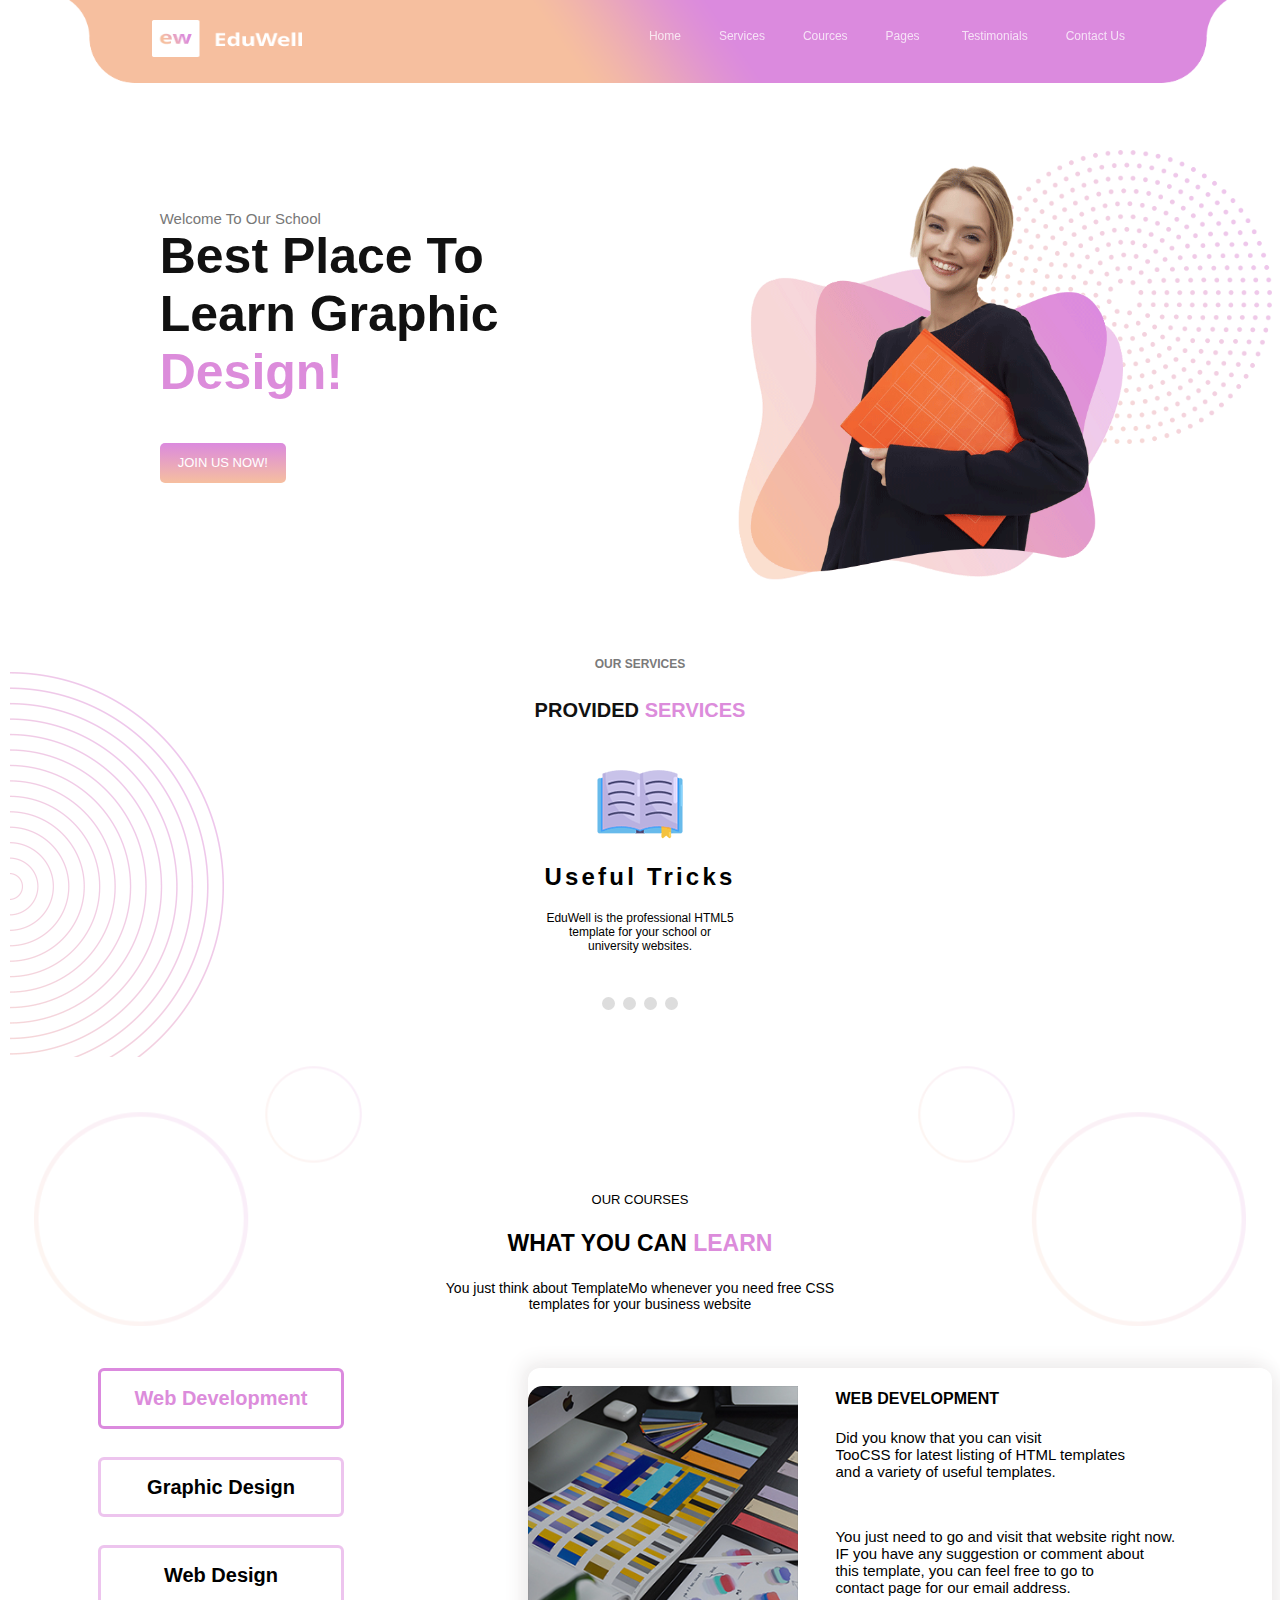
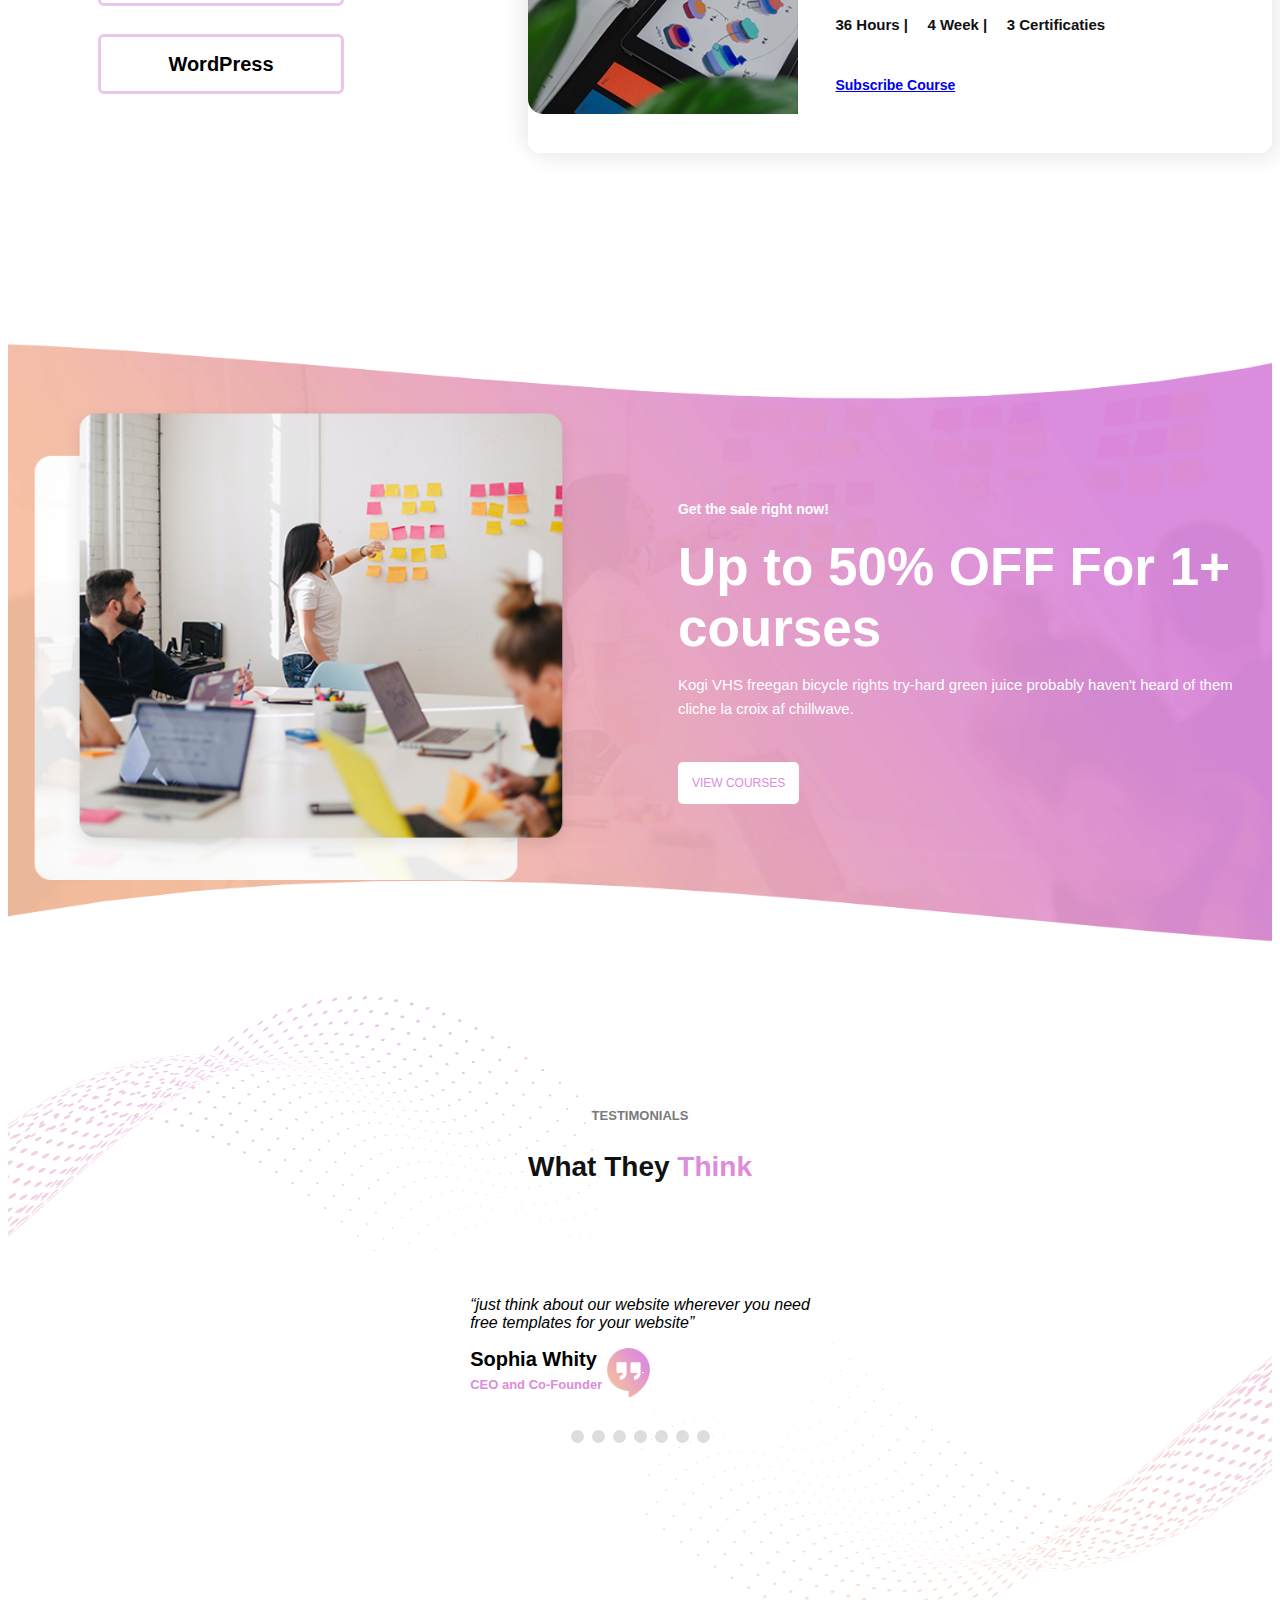
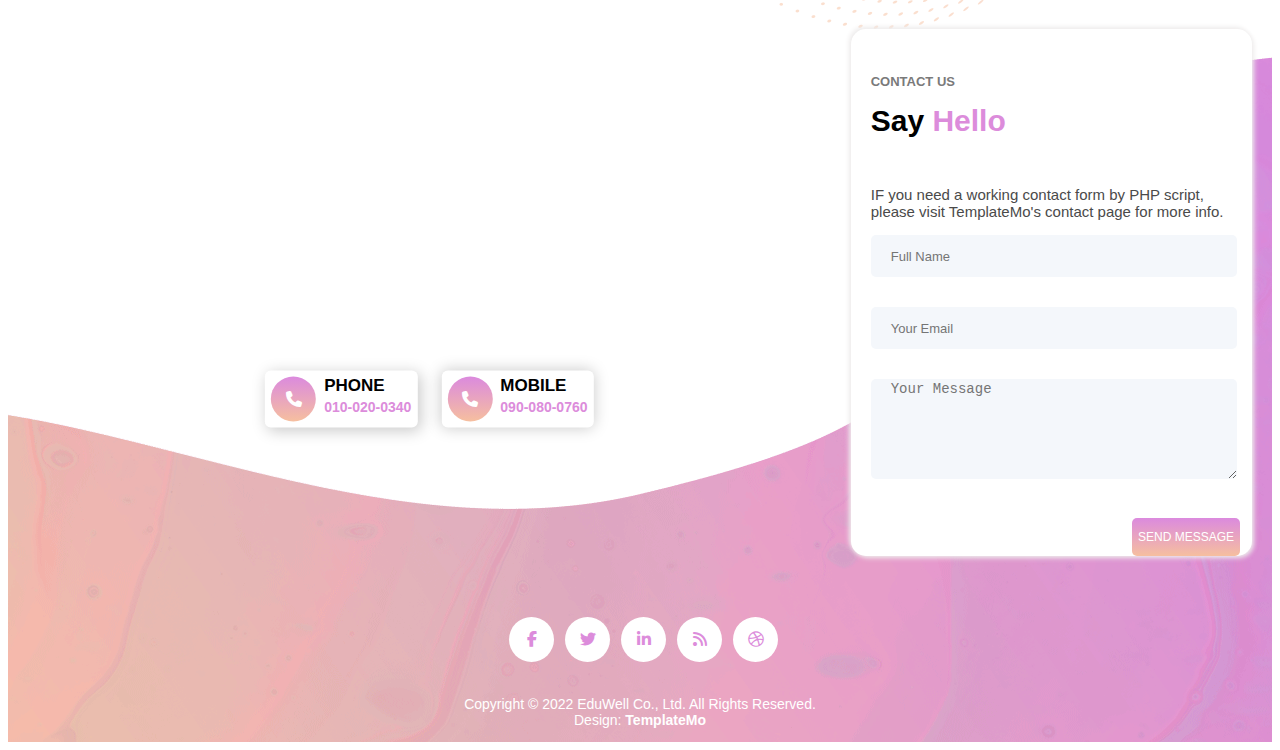
<file: index.html>
<!DOCTYPE html>
<html lang="en">
<head>
    <meta charset="UTF-8">
    <meta http-equiv="X-UA-Compatible" content="IE=edge">
    <meta name="viewport" content="width=device-width, initial-scale=1.0">
    <link rel="stylesheet" href="https://cdnjs.cloudflare.com/ajax/libs/font-awesome/6.1.1/css/all.min.css">
    <link rel="stylesheet" href="style.css">
    <title>web page</title>
</head>
<body>

    <header>
        <div class="container">
            <div class="headLine">

                <a href="index.html" class="logo">
                    <img src="templatemo-eduwell.png" alt="">
                </a>


                <div class="icon-menu"><img src="icon-menu.svg" alt=""></div>
                <nav class="menu hidden">
                    <div class="side-menu">
                        <img class="icon-close" src="icon-close.svg" alt="">
                        <ul>
                            <li>
                                <a href="#Home">Home</a>
                            </li>
                            <li>
                                <a href="#Services">Services</a>
                            </li>
                            <li>
                                <a href="#Cources">Cources</a>
                            </li>
                            <li>
                                <a href="#Pages">Pages</a>
                            </li>
                            <li>
                                <a href="#Testimonials">Testimonials</a>
                            </li>
                            <li>
                                <a href="#contactus">Contact Us</a>
                            </li>
                        </ul>
                    </div>
                </nav>




                <ul>
                    <li>
                        <a href="#Home">Home</a>
                    </li>
                    <li>
                        <a href="#Services">Services</a>
                    </li>
                    <li>
                        <a href="#Cources">Cources</a>
                    </li>
                    <li class="pages">
                        <a href="#Pages">Pages</a>
                        <div class="dropdown">
                            <ul class="dropdown-content">
                                <li>About Us</li>
                                <li>Our Services</li>
                                <li>Contact Us</li>
                            </ul>
                        </div>
                    </li>
                    <li>
                        <a href="#Testimonials">Testimonials</a>
                    </li>
                    <li>
                        <a href="#contactus">Contact Us</a>
                    </li>
                </ul>

            </div>
        </div>
    </header>
    

    <section class="main-banner" id="Home">
        <div class="main-flex">
            <div class="main-flex-left">
                <h6>Welcome To Our School</h6>
                <h2>Best Place To <br/> Learn Graphic <br/> <span>Design!</span></h2>
                <button type="submit">
                    <a href="#contact-us-flex">join us now!</a>
                </button>
            </div>

            <div class="main-flex-right">
                <img src="banner-right-image.png" alt="">
            </div>
        </div>
    </section>



    <section class="services" id="Services">
        <div class="grid-services">

            <div class="grid-item item-1">
                <h6>our services</h6>
                <p>Provided <span>Services</span></p>
            </div>

            <div class="grid-item item-2">
                <div class="slideshow-container">

                    <div class="mySlides fade">
                        <div> 
                            <img src="service-icon-01.png" alt="">
                            <h2 class="card-title">
                                Useful Tricks
                            </h2>
                            <p>
                                EduWell is the professional HTML5 <br/> template for your school or <br/> university websites.
                            </p>
                        </div>
                    </div>

                    <div class="mySlides fade">
                        <div > 
                            <img src="service-icon-02.png" alt="">
                            <h2 class="card-title">
                                Creative Ideas
                            </h2>
                            <p>
                                In non nisi eget <br/> magna efficitur  ultricies <br/> non quis sapien. 
                                Pellentesque tellus.
                            </p>
                        </div>
                    </div>
                  
                    <div class="mySlides fade">
                      <div>
                        <img src="service-icon-03.png" alt="">
                        <h2 class="card-title">
                            Ready Target
                        </h2>
                        <p>
                            In non nisi eget magna  <br/> efficitur ultricies non quis <br/> sapien. 
                            Pellentesque tellus.
                        </p>
                      </div>
                    </div>
                  
                    <div class="mySlides fade">
                        <div>
                            <img src="service-icon-04.png" alt="">
                            <h2 class="card-title">
                                Technology
                            </h2>
                            <p>
                                Praesent accumsan condimentum <br/> arcu, id porttitor est <br/> semper nec.
                                Nunc diam lorem.
                            </p>
                        </div>
                    </div>
                  
                  </div>
                  
                  <br>
                  
                  <div class="AllDots" id="dots">
                    <span class="dot" onclick="currentSlide(1)"></span>
                    <span class="dot" onclick="currentSlide(2)"></span>
                    <span class="dot" onclick="currentSlide(3)"></span>
                    <span class="dot" onclick="currentSlide(4)"></span>
                  </div>
            </div>
        </div>
    </section>


    <section class="ourCourses1" id="Cources">
        <div class="aboutCourse"> 
            <div class="course-paragraph">
                <p> OUR COURSES</p>
                <p>WHAT YOU CAN <span>LEARN</span> </p>
                <p> You just think about TemplateMo whenever you need free CSS <br/> templates for your business website </p>
            </div> 
        </div>
    </section>



    <section class="ourCourses2">
        <div class="courses-flex">
            
            <div class="course-left" >
                <ul>
                    <li>Web Development</li>
                    <li>Graphic Design</li>
                    <li>Web Design</li>
                    <li>WordPress</li>
                </ul>
            </div>


            <div class="course-right shown-1">

                <div class="course-picture ">
                    <img src="courses-01.jpg" alt="">
                </div>

                <div class="course-content">
                    <h4>WEB DEVELOPMENT</h4>
                    <p>Did you know that you can visit<br/> TooCSS  for  latest   listing of   HTML templates<br/>
                        and a variety of useful templates. 
                    </p>
                    <br/>
                    <p>
                        You just need to go and visit that website right now. <br/>
                        IF you have any suggestion or comment about <br/> this template,
                        you can feel free to go to <br/>contact page for our email address.
                    </p>
                    <span>36 Hours |</span>
                    <span>4 Week |</span>
                    <span>3 Certificaties</span>

                    <div class="btn-subscribe">
                        <a href="index-cta.html">Subscribe Course</a>
                    </div>
                </div>

            </div>
            <!-- content 2 starts -->
            <div class="course-right shown-2">

                <div class="course-picture shown-1">
                    <img src="courses-02.jpg" alt="">
                </div>

                <div class="course-content">
                    <h4>Creative Graphic Design</h4>
                    <p>You are not allowed to redistribute this <br/> template 
                        ZIP file on any other website without a permission from us. 
                    </p>
                    <br/>
                    <p>
                        There are some unethical people on this world copied <br/>and reposted 
                        our templates without<br/>  any permission from us. Their Karma will  hit them
                        really hard. Yeah!
                    </p>
                    <span>48 Hours |</span>
                    <span>6 Week |</span>
                    <span>1 Certificaties</span>

                    <div class="btn-subscribe">
                        <a href="index-cta.html">Subscribe Course</a>
                    </div>
                </div>

            </div>
            <!-- content 2 ends -->

            <!-- content 3 starts -->
            <div class="course-right shown-3">

                <div class="course-picture shown-1">
                    <img src="courses-03.jpg" alt="">
                </div>

                <div class="course-content">
                    <h4>Web Design</h4>
                    <p> Kogi VHS freegan bicycle rights try-hard green juice probably haven't heard<br/> of them 
                        cliche la croix af chillwave.
                    </p>
                    <br/>
                    <p>
                        Quinoa roof party squid prism sustainable <br/> letterpress cray hammock
                        tumeric man <br/> bun mixtape tofu subway tile cronut. Deep v ennui subway tile organic seitan.
                    </p>
                    <span>28 Hours |</span>
                    <span>4 Week |</span>
                    <span>1 Certificaties</span>

                    <div class="btn-subscribe">
                        <a href="index-cta.html">Subscribe Course</a>
                    </div>
                </div>

            </div>
            <!-- content 3 ends -->

            <!-- content 4 starts -->
            <div class="course-right shown-4">

                <div class="course-picture shown-1">
                    <img src="courses-04.jpg" alt="">
                </div>

                <div class="course-content">
                    <h4>WEB DEVELOPMENT</h4>
                    <p> Quinoa roof party squid prism sustainable letterpress<br/> cray hammock  tumeric 
                        man bun mixtape tofu subway tile <br/>cronut. Deep v ennui subway tile organic seitan.
                    </p>
                    <br/>
                    <p>
                        Kogi VHS freegan bicycle rights try-hard green <br/> juice
                        probably haven't heard of them  cliche<br/> la croix af chillwave.
                    </p>
                    <span>48 Hours |</span>
                    <span>4 Week |</span>
                    <span>2 Certificaties</span>

                    <div class="btn-subscribe">
                        <a href="index-cta.html">Subscribe Course</a>
                    </div>
                </div>

            </div>
            <!-- content 4 ends -->
        </div>
    </section>


    <section class="cta" id="Pages">
        <div class="cta-flex">
            <div class="cta-item-1">
                <img src="cta-left-image.png" alt="" >
            </div>

            <div class="cta-item-2">

                <h4>Get the sale right now!</h4>
                <h1>Up to 50% OFF For 1+ courses</h1>
                <p> Kogi VHS freegan bicycle rights try-hard green juice probably haven't heard
                    of them cliche la croix af chillwave. </p>
                <div class="cta-btn"> VIEW COURSES</div>

            </div>
        </div>
    </section>



    <section class="testimonials" id="Testimonials">
        <div class="grid-testimonials">

            <div class="grid-testimonial-1">
                <h5>TESTIMONIALS</h5>
                <p>What They <em>Think</em> </p>
            </div>

            <div class="grid-testimonial-2">
                <div class="slide-container">

                    <div class="mineSlides subside">
                        <div  class="slide-content"> 
                            <p>
                                “just think about our website wherever you need <br/> free templates for your website”
                            </p>
                            <div class="inside-content">
                                <h4>Sophia Whity <br/>
                                    <span>CEO and Co-Founder</span>
                                </h4> 
                                <img src="quote.png" alt="">
                            </div>
                        </div>
                    </div>

                    <div class="mineSlides subside">
                        <div class="slide-content">        
                            <p>
                                “Praesent accumsan condimentum arcu, id <br/> porttitor est semper nec. Nunc diam lorem.”
                            </p>
                            <div class="inside-content">
                                <h4>Helen Shiny <br/>
                                    <span>Tech Officer</span>
                                </h4>                          
                                <img src="quote.png" alt="">
                            </div>
                        </div>
                    </div>
                  
                    <div class="mineSlides subside">
                      <div class="slide-content">
                            <p>
                                “Praesent accumsan condimentum arcu, id <br/> porttitor est semper nec. Nunc diam lorem.”   
                            </p>
                            <div class="inside-content">
                                <h4>George Soft <br/>
                                    <span>Gadget Reviewer</span>
                                </h4>
                                <img src="quote.png" alt="">
                            </div>
                      </div>
                    </div>
                  
                    <div class="mineSlides subside">
                        <div class="slide-content"> 
                            <p>
                                “Praesent accumsan condimentum arcu, id <br/> porttitor est semper nec. Nunc diam lorem.”   
                            </p>
                            <div class="inside-content">
                                <h4>Andrew Hall <br/>
                                    <span>Marketing Manager</span>
                                </h4>
                                <img src="quote.png" alt="">
                            </div>
                        </div>
                    </div>

                    <div class="mineSlides subside">
                        <div class="slide-content">
                            <p>
                                “Praesent accumsan condimentum arcu, id<br/>  porttitor est semper nec. Nunc diam lorem.”        
                            </p>
                            <div class="inside-content">
                                <h4>Maxi Power <br/>
                                    <span>Fashion Designer</span>
                                </h4>
                                <img src="quote.png" alt="">
                            </div>
                            
                        </div>
                    </div>

                    <div class="mineSlides subside">
                        <div class="slide-content">
                            <p>
                                “Praesent accumsan condimentum arcu, id <br/> porttitor est semper nec. Nunc diam lorem.”  
                            </p>
                            <div class="inside-content">
                                <h4>Olivia Too <br/>
                                    <span>Creative Designer</span>
                                </h4>
                                <img src="quote.png" alt="">
                            </div>
                            
                        </div>
                    </div>

                    <div class="mineSlides subside">
                        <div class="slide-content">
                            <p>
                                “just think about TemplateMo if you need <br/> free CSS templates for your website”
                            </p>
                            <div class="inside-content">
                                <h4>Catherine Walk <br/>
                                    <span>CEO & Founder</span>
                                </h4>
                                <img src="quote.png" alt="">
                            </div>                           
                        </div>
                    </div>
                  
                  </div>
                  
                  <br>
                  
                  <div class="AllDots">
                    <span class="point" onclick="presentSlide(1)"></span>
                    <span class="point" onclick="presentSlide(2)"></span>
                    <span class="point" onclick="presentSlide(3)"></span>
                    <span class="point" onclick="presentSlide(4)"></span>
                    <span class="point" onclick="presentSlide(5)"></span>
                    <span class="point" onclick="presentSlide(6)"></span>
                    <span class="point" onclick="presentSlide(7)"></span>
                  </div>
            </div>

        </div>
    </section>





    <section class="contact-us-flex" id="contact-us-flex" >
        <div class="contact-grid" id="contactus">

            <div class="contact-item-1">    
                <div class="map"> 
                    <iframe src="https://www.google.com/maps/embed?pb=!1m18!1m12!1m3!1d3039.404459374973!2d49.84493851476106!3d40.377727665935744!2m3!1f0!2f0!3f0!3m2!1i1024!2i768!4f13.1!3m3!1m2!1s0x40307da62e3340e5%3A0x6191db09f52925d3!2sAz%C9%99rbaycan%20D%C3%B6vl%C9%99t%20Neft%20Akademiyas%C4%B1%20(2%20ci%20korpus)!5e0!3m2!1str!2s!4v1653909311259!5m2!1str!2s" width="100%" height="100%" style="border:0;" allowfullscreen="" loading="lazy" referrerpolicy="no-referrer-when-downgrade"></iframe> 
                </div>
                <div class="map-flex">
                    <div class="map-1">
                        <div class="circle-phone">
                            <i class="fa-solid fa-phone"></i>
                        </div>
                        <div>
                            <h3>PHONE <br/>
                                <span>010-020-0340</span>
                            </h3>
                        </div>
                    </div>
                    <div class="map-2">
                        <div class="circle-phone">
                            <i class="fa-solid fa-phone"></i>
                        </div>
                        <div>
                            <h3>MOBILE <br/>
                                <span>090-080-0760</span>
                            </h3>
                        </div>
                    </div>
                </div>
            </div>

            <div class="contact-item-2">
                <form action="">
                    <div class="contact-form">
                        <h6>CONTACT US</h6>
                        <h1>Say <em>Hello</em></h1>
                        <p> IF you need a working contact form by PHP script, 
                            please visit TemplateMo's contact page for more info. </p>
                        <div>
                            <input type="text" placeholder="Full Name">
                            <input type="email" placeholder="Your Email">
                            <textarea id="" rows="6" placeholder="Your Message"></textarea>
                        </div>
                        <div class="contact-btn">
                            <button type="submit">SEND MESSAGE</button>
                        </div>
                    </div>
                </form>
            </div>

        </div>



        <div class="footer-grid">
            <div class="footer-item-1">
                <ul>
                    <li>
                       <a href=""><i class="fa-brands fa-facebook-f"></i></a> 
                    </li>
                    <li> 
                        <a href=""><i class="fa-brands fa-twitter"></i></a>
                    </li>
                    <li> 
                        <a href=""> <i class="fa-brands fa-linkedin-in"></i> </a>
                    </li>
                    <li>
                         <a href=""><i class="fa-solid fa-rss"></i> </a>
                    </li>
                    <li>
                        <a href=""><i class="fa-brands fa-dribbble"></i></a>
                   </li>
                </ul>
            </div>

            <div class="footer-item-2">
                <p>Copyright © 2022 EduWell Co., Ltd. All Rights Reserved.<br/> Design: <span>TemplateMo</span> </p>
            </div>
        </div>

    </section>




    <script src="main.js"></script>
</body>
</html>
</file>
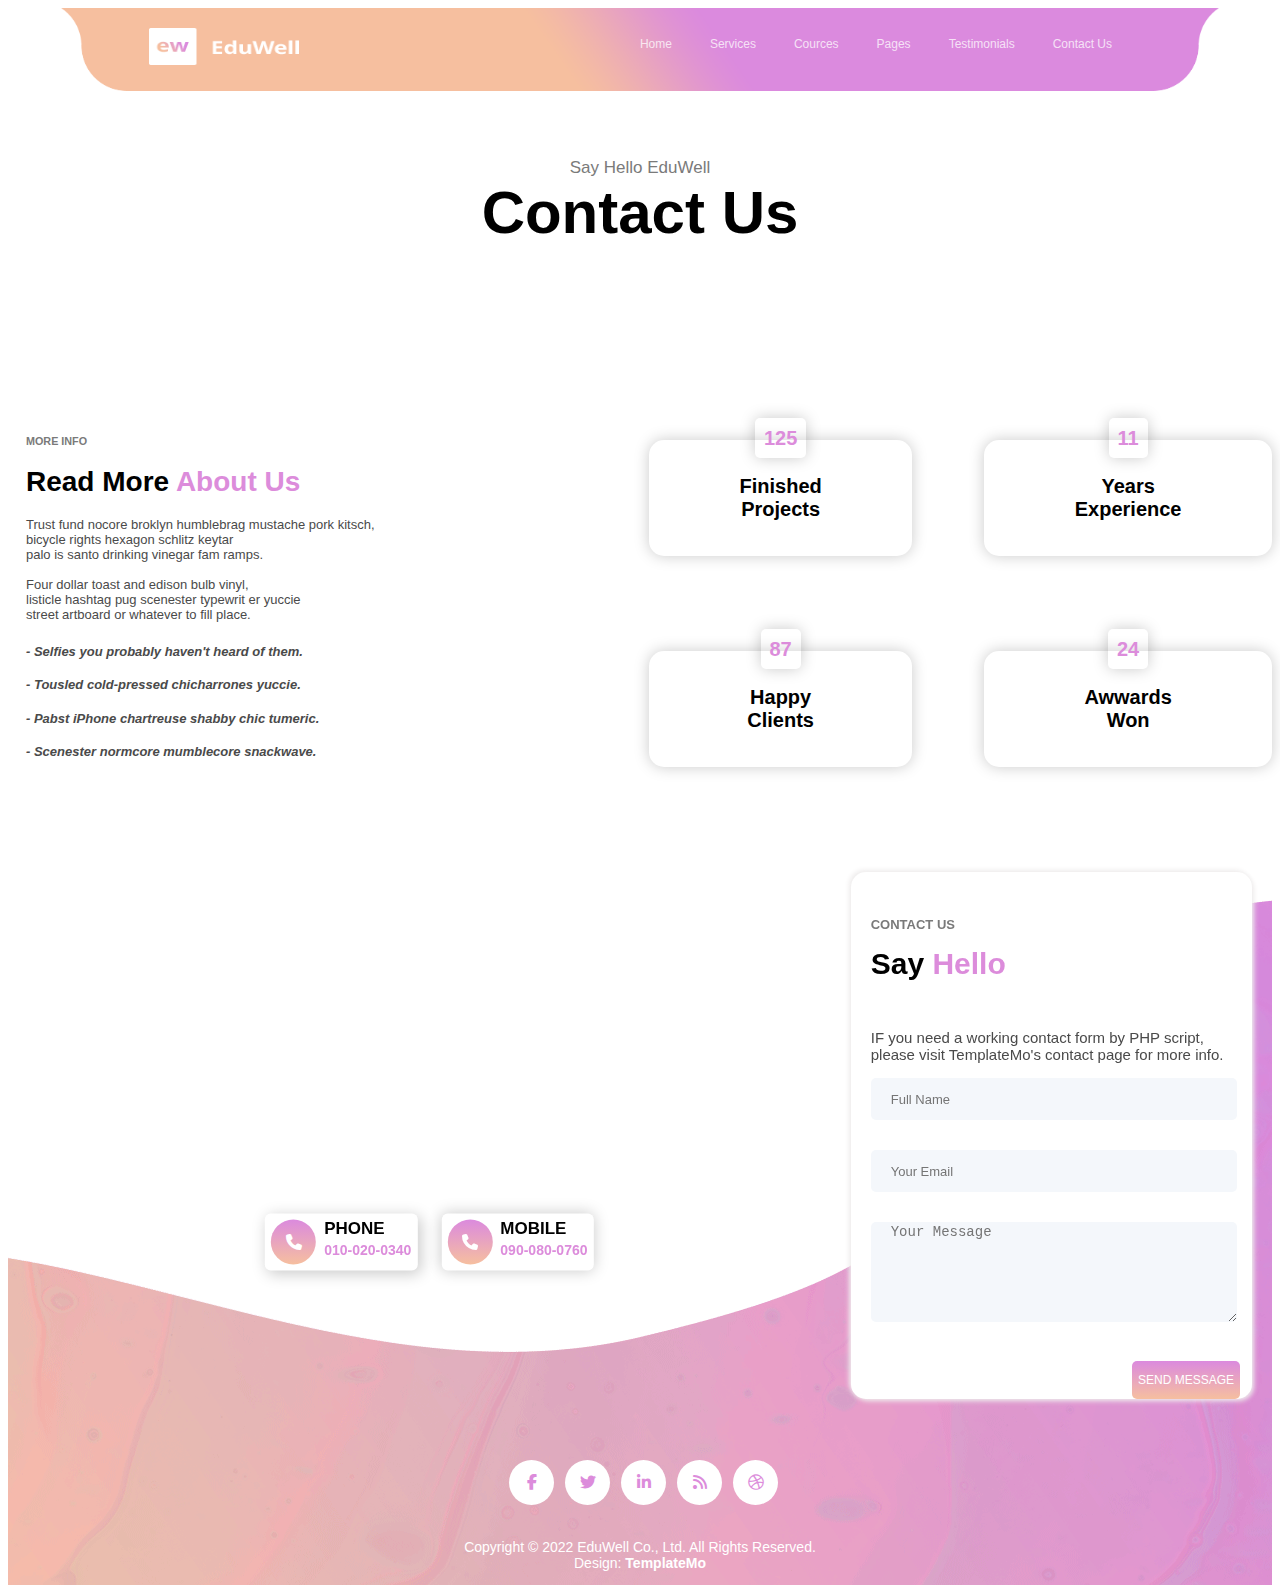
<file: index-cta.html>
<!DOCTYPE html>
<html lang="en">
<head>
    <meta charset="UTF-8">
    <meta http-equiv="X-UA-Compatible" content="IE=edge">
    <meta name="viewport" content="width=device-width, initial-scale=1.0">
    <link rel="stylesheet" href="https://cdnjs.cloudflare.com/ajax/libs/font-awesome/6.1.1/css/all.min.css">
    <link rel="stylesheet" href="style-cta.css">
    <title>CTA</title>
</head>
<body>
   
    <header>
        <div class="container">
            <div class="headLine">

                <a href="index.html" class="logo">
                    <img src="templatemo-eduwell.png" alt="">
                </a>


                <div class="icon-menu"><img src="icon-menu.svg" alt=""> </div>
                <nav class="menu hidden">
                    <div class="side-menu">
                        <img class="icon-close" src="icon-close.svg" alt="">
                        <ul>
                            <li>
                                <a href="#Home">Home</a>
                            </li>
                            <li>
                                <a href="#Services">Services</a>
                            </li>
                            <li>
                                <a href="#Cources">Cources</a>
                            </li>
                            <li>
                                <a href="#Pages">Pages</a>
                            </li>
                            <li>
                                <a href="#Testimonials">Testimonials</a>
                            </li>
                            <li>
                                <a href="#contactus">Contact Us</a>
                            </li>
                        </ul>
                    </div>
                </nav>


                <ul>
                    <li>
                        <a href="#Home">Home</a>
                    </li>
                    <li>
                        <a href="#Services">Services</a>
                    </li>
                    <li>
                        <a href="#Cources">Cources</a>
                    </li>
                    <li>
                        <a href="#Pages">Pages</a>
                    </li>
                    <li>
                        <a href="#Testimonials">Testimonials</a>
                    </li>
                    <li>
                        <a href="#contactus">Contact Us</a>
                    </li>
                </ul>

            </div>
        </div>
    </header>



    <section class="page-heading">
        <div class="container-page-heading">
            <div class="flex-page-heading">
                <p>Say Hello EduWell</p>
                <h1>Contact  Us</h1>
            </div> 
        </div> 
    </section>




    <section class="more-info">
        <div class="flex-info">
            <div class="info-item-1">
                <h5>MORE INFO</h5>
                <h1>Read More <span>About Us</span></h1>

                <p>Trust fund nocore broklyn humblebrag mustache
                    pork kitsch, <br/> bicycle rights hexagon  schlitz keytar <br/>palo is
                    santo drinking vinegar fam ramps. 
                    <br/> <br/>
                    Four dollar toast and
                    edison bulb vinyl, <br/> listicle hashtag pug  scenester typewrit
                    er yuccie<br/> street artboard or whatever to fill place.
                </p>

                <ul>
                    <li>- Selfies you probably haven't heard of them.</li>
                    <li>- Tousled cold-pressed chicharrones yuccie.</li>
                    <li>- Pabst iPhone chartreuse shabby chic tumeric.</li>
                    <li>- Scenester normcore mumblecore snackwave.</li>
                </ul>
            </div>

            
            <div class="info-item-2">
                <div class="info-grid-container">
                    <div class="info-grid-item-1">
                        <div class="item-1-1">
                            <span>125</span> 
                        </div>
                        <div class="item-1-2">
                            <p>Finished <br/> Projects</p>
                        </div>
                    </div>
                    <div class="info-grid-item-2" >
                        <div class="item-2-1">
                            <span>11</span> 
                        </div>
                        <div class="item-2-2">
                            <p>Years <br/> Experience </p>
                        </div>
                    </div>
                    <div class="info-grid-item-3">
                        <div class="item-3-1">
                            <span>87</span> 
                        </div>
                        <div class="item-3-2">
                            <p>Happy <br/> Clients </p>
                        </div>
                    </div>
                    <div class="info-grid-item-4">
                        <div class="item-4-1">
                            <span>24</span> 
                        </div>
                        <div class="item-4-2" >
                            <p>Awwards <br/> Won </p>
                        </div>
                    </div>
                </div>
            </div>

        </div>
    </section>






    <section class="contact-us-flex">
        <div class="contact-grid">

            <div class="contact-item-1">    
                <div class="map"> 
                    <iframe src="https://www.google.com/maps/embed?pb=!1m18!1m12!1m3!1d3039.404459374973!2d49.84493851476106!3d40.377727665935744!2m3!1f0!2f0!3f0!3m2!1i1024!2i768!4f13.1!3m3!1m2!1s0x40307da62e3340e5%3A0x6191db09f52925d3!2sAz%C9%99rbaycan%20D%C3%B6vl%C9%99t%20Neft%20Akademiyas%C4%B1%20(2%20ci%20korpus)!5e0!3m2!1str!2s!4v1653909311259!5m2!1str!2s" width="100%" height="100%" style="border:0;" allowfullscreen="" loading="lazy" referrerpolicy="no-referrer-when-downgrade"></iframe> 
                </div>
                <div class="map-flex">
                    <div class="map-1">
                        <div class="circle-phone">
                            <i class="fa-solid fa-phone"></i>
                        </div>
                        <div>
                            <h3>PHONE <br/>
                                <span>010-020-0340</span>
                            </h3>
                        </div>
                    </div>
                    <div class="map-2">
                        <div class="circle-phone">
                            <i class="fa-solid fa-phone"></i>
                        </div>
                        <div>
                            <h3>MOBILE <br/>
                                <span>090-080-0760</span>
                            </h3>
                        </div>
                    </div>
                </div>
            </div>

            <div class="contact-item-2">
                <form action="">
                    <div class="contact-form">
                        <h6>CONTACT US</h6>
                        <h1>Say <em>Hello</em></h1>
                        <p> IF you need a working contact form by PHP script, 
                            please visit TemplateMo's contact page for more info. </p>
                        <div>
                            <input type="text" placeholder="Full Name">
                            <input type="email" placeholder="Your Email">
                            <textarea id="" rows="6" placeholder="Your Message"></textarea>
                        </div>
                        <div class="contact-btn">
                            <button type="submit">SEND MESSAGE</button>
                        </div>
                    </div>
                </form>
            </div>

        </div>



        <div class="footer-grid">
            <div class="footer-item-1">
                <ul>
                    <li>
                       <a href=""><i class="fa-brands fa-facebook-f"></i></a> 
                    </li>
                    <li> 
                        <a href=""><i class="fa-brands fa-twitter"></i></a>
                    </li>
                    <li> 
                        <a href=""> <i class="fa-brands fa-linkedin-in"></i> </a>
                    </li>
                    <li>
                         <a href=""><i class="fa-solid fa-rss"></i> </a>
                    </li>
                    <li>
                        <a href=""><i class="fa-brands fa-dribbble"></i></a>
                   </li>
                </ul>
            </div>

            <div class="footer-item-2">
                <p>Copyright © 2022 EduWell Co., Ltd. All Rights Reserved.<br/> Design: <span>TemplateMo</span> </p>
            </div>
        </div>

    </section>








    <script type="text/javascript" src="main-cta.js"></script>
</body>
</html>
</file>
<file: style.css>
html {
  scroll-behavior: smooth;
}

.headLine {
  position: fixed;
  z-index: 999;
  top: 0;
  width: 100%;
  display: -webkit-box;
  display: -ms-flexbox;
  display: flex;
  -ms-flex-pack: distribute;
      justify-content: space-around;
  background-image: url("header-bg.png");
  background-repeat: no-repeat;
  background-size: contain;
  background-position: center;
  height: 83px;
}

.headLine .logo {
  vertical-align: middle;
}

.headLine .logo img {
  padding-top: 20px;
  width: 150px;
  height: 37px;
}

.headLine ul {
  display: -webkit-box;
  display: -ms-flexbox;
  display: flex;
}

.headLine ul .pages:hover .dropdown-content {
  display: block;
}

.headLine ul .dropdown {
  position: relative;
  display: inline-block;
}

.headLine ul .dropdown .dropdown-content {
  display: none;
  position: absolute;
  background-color: #f9f9f9;
  min-width: 160px;
  -webkit-box-shadow: 0px 8px 16px 0px rgba(0, 0, 0, 0.2);
          box-shadow: 0px 8px 16px 0px rgba(0, 0, 0, 0.2);
  padding: 12px 16px;
  z-index: 1;
  cursor: pointer;
  border-radius: 6px;
  text-decoration: underline;
  font-family: Verdana, Geneva, Tahoma, sans-serif;
  font-size: 13px;
}

.headLine ul li {
  list-style-type: none;
  padding-left: 19px;
  padding-right: 19px;
  padding-top: 10px;
}

.headLine ul a {
  text-decoration: none;
  color: white;
  opacity: 0.75;
  font-size: 12px;
  font-weight: 500;
  font-family: 'Open Sans', sans-serif;
}

.icon-menu {
  display: none;
  cursor: pointer;
  margin: auto 15px;
}

.hidden {
  display: none;
}

.menu {
  position: fixed;
  background-color: black;
  top: 0;
  left: 0;
  right: 0;
  height: 100vh;
  z-index: 1;
}

.menu .side-menu {
  background-color: whitesmoke;
  height: 100%;
  width: 65vw;
}

.menu .side-menu ul {
  border: none;
  margin-top: 4rem;
  display: -webkit-box;
  display: -ms-flexbox;
  display: flex;
  -webkit-box-orient: vertical;
  -webkit-box-direction: normal;
      -ms-flex-direction: column;
          flex-direction: column;
  gap: 2rem;
}

.menu .side-menu ul a {
  font-size: 1rem;
  font-weight: bolder;
  color: darkblue;
  text-decoration: unset;
}

.icon-close {
  margin-top: 8px;
  margin-left: 8px;
  vertical-align: middle;
}

.icon-close:hover {
  -webkit-transition: -webkit-transform 0.5s ease;
  transition: -webkit-transform 0.5s ease;
  transition: transform 0.5s ease;
  transition: transform 0.5s ease, -webkit-transform 0.5s ease;
  -webkit-transform: rotate(90deg);
          transform: rotate(90deg);
  cursor: pointer;
}

.main-flex {
  display: -webkit-box;
  display: -ms-flexbox;
  display: flex;
  margin-top: 150px;
  -webkit-box-orient: horizontal;
  -webkit-box-direction: normal;
      -ms-flex-direction: row;
          flex-direction: row;
}

.main-flex .main-flex-left {
  padding: 0 auto;
  -webkit-box-flex: 52%;
      -ms-flex: 52%;
          flex: 52%;
  padding-left: 12%;
  padding-top: 2%;
}

.main-flex .main-flex-left::after {
  content: " ";
  background-image: url("banner-left-dec.png");
  width: 214px;
  height: 385px;
  position: absolute;
  left: 10px;
  z-index: -1;
  bottom: -157px;
  -webkit-box-sizing: border-box;
          box-sizing: border-box;
}

.main-flex .main-flex-left h6 {
  color: #777;
  font-size: 15px;
  font-weight: 500;
  font-family: 'Segoe UI', Tahoma, Geneva, Verdana, sans-serif;
  margin-bottom: 0;
}

.main-flex .main-flex-left h2 {
  color: #111;
  font-weight: 900;
  font-size: 50px;
  font-family: 'Segoe UI', Tahoma, Geneva, Verdana, sans-serif;
  margin-top: 0;
}

.main-flex .main-flex-left h2 span {
  color: #dc8cdb;
}

.main-flex .main-flex-left button {
  border: none;
  outline: none;
  background-image: -webkit-gradient(linear, left top, left bottom, from(#db8ade), to(#f6bf9f));
  background-image: linear-gradient(#db8ade, #f6bf9f);
  border-radius: 5px;
  line-height: 40px;
  padding: 0 18px;
  cursor: pointer;
  scroll-behavior: smooth;
}

.main-flex .main-flex-left button a {
  text-decoration: none;
  color: #fff;
  font-size: 13px;
  text-transform: uppercase;
  font-weight: 500;
}

.main-flex .main-flex-right {
  -webkit-box-flex: 48%;
      -ms-flex: 48%;
          flex: 48%;
  background-image: url("banner-right-dec.png");
  background-repeat: no-repeat;
  background-position: top right;
  background-size: 55%;
}

.main-flex .main-flex-right img {
  width: 72%;
  margin-top: 15px;
  position: center;
}

.grid-services {
  display: -ms-grid;
  display: grid;
  -ms-grid-columns: auto;
      grid-template-columns: auto;
  padding-top: 45px;
  gap: 1.8rem;
}

.grid-services .item-1 {
  text-align: center;
  text-transform: uppercase;
  font-family: Verdana, Geneva, Tahoma, sans-serif;
}

.grid-services .item-1 h6 {
  color: #7a7a7a;
  font-size: 12px;
}

.grid-services .item-1 p {
  font-size: 20px;
  color: #111;
  font-weight: bolder;
}

.grid-services .item-1 p span {
  color: #dc8cdb;
}

.aboutCourse {
  height: 260px;
  position: relative;
  background: url("our-courses-left-dec.png") top left 26px, url("our-courses-right-dec.png") top right 26px;
  background-repeat: no-repeat;
  background-size: contain;
}

.aboutCourse .course-paragraph {
  font-family: Verdana, Geneva, Tahoma, sans-serif;
  text-align: center;
  position: absolute;
  bottom: 0;
  width: 100%;
}

.aboutCourse .course-paragraph p:nth-of-type(1) {
  font-size: 13px;
}

.aboutCourse .course-paragraph p:nth-of-type(2) {
  font-size: 23px;
  color: #000;
  font-weight: bolder;
}

.aboutCourse .course-paragraph p:nth-of-type(2) span {
  color: #dc8cdb;
}

.aboutCourse .course-paragraph p:nth-of-type(3) {
  font-size: 14px;
}

.courses-flex {
  display: -webkit-box;
  display: -ms-flexbox;
  display: flex;
  -webkit-box-orient: horizontal;
  -webkit-box-direction: normal;
      -ms-flex-direction: row;
          flex-direction: row;
  margin-top: 42px;
  gap: 1.5rem;
}

.courses-flex .course-left {
  -webkit-box-flex: 40%;
      -ms-flex: 40%;
          flex: 40%;
}

.courses-flex .course-left ul {
  margin-top: 0;
  padding-left: 90px;
}

.courses-flex .course-left ul li {
  list-style-type: none;
  border: 3px solid rgba(219, 138, 222, 0.5);
  text-align: center;
  font-family: Verdana, Geneva, Tahoma, sans-serif;
  font-weight: 900;
  font-size: 20px;
  line-height: 3.4rem;
  cursor: pointer;
  border-radius: 6px;
  width: 240px;
  margin-bottom: 28px;
}

.courses-flex .course-left ul li:nth-of-type(1) {
  color: #dc8cdb;
  border: 3px solid #db8ade;
}

.courses-flex .course-right {
  display: -webkit-box;
  display: -ms-flexbox;
  display: flex;
  -webkit-box-flex: 60%;
      -ms-flex: 60%;
          flex: 60%;
  font-family: Verdana, Geneva, Tahoma, sans-serif;
  -webkit-box-shadow: 6px 6px 20px #eeecec, -6px -6px 20px #eeecec;
          box-shadow: 6px 6px 20px #eeecec, -6px -6px 20px #eeecec;
  border-radius: 12px;
}

.courses-flex .course-right .course-picture img {
  border-radius: 15px 0 0 15px;
  margin-top: 18px;
  height: 85%;
}

.courses-flex .course-right .course-content {
  padding-left: 37px;
}

.courses-flex .course-right .course-content h4 {
  font-weight: bolder;
}

.courses-flex .course-right .course-content p {
  font-size: 15px;
}

.courses-flex .course-right .course-content p:nth-of-type(2) {
  margin-bottom: 20px;
}

.courses-flex .course-right .course-content span {
  margin-right: 15px;
  color: #111;
  font-weight: 800;
  font-size: 15px;
}

.courses-flex .course-right .course-content .btn-subscribe {
  color: #dc8cdb;
  margin-top: 43px;
  font-weight: 800;
  font-size: 14px;
}

.courses-flex .shown-1 {
  display: -webkit-box;
  display: -ms-flexbox;
  display: flex;
  -webkit-transition: 0.6s ease;
  transition: 0.6s ease;
}

.courses-flex .shown-2 {
  display: none;
  -webkit-transition: 0.6s ease;
  transition: 0.6s ease;
}

.courses-flex .shown-3 {
  display: none;
  -webkit-transition: 0.6s ease;
  transition: 0.6s ease;
}

.courses-flex .shown-4 {
  display: none;
  -webkit-transition: 0.6s ease;
  transition: 0.6s ease;
}

.courses-flex .positive {
  color: #dc8cdb;
  border: 3px solid #db8ade;
}

.cta {
  background-image: url("cta-bg.png");
  background-repeat: no-repeat;
  background-size: cover;
  background-position: center center;
}

.cta-flex {
  display: -webkit-box;
  display: -ms-flexbox;
  display: flex;
  height: 600px;
  margin-top: 190px;
}

.cta-flex .cta-item-1 {
  -webkit-box-flex: 50%;
      -ms-flex: 50%;
          flex: 50%;
  position: relative;
}

.cta-flex .cta-item-1 img {
  width: 91%;
  height: 79%;
  position: absolute;
  top: 50%;
  left: 50%;
  -webkit-transform: translate(-50%, -50%);
          transform: translate(-50%, -50%);
}

.cta-flex .cta-item-2 {
  -webkit-box-flex: 50%;
      -ms-flex: 50%;
          flex: 50%;
  color: #fff;
  font-family: Verdana, Geneva, Tahoma, sans-serif;
  -ms-flex-item-align: center;
      -ms-grid-row-align: center;
      align-self: center;
  padding-left: 6%;
}

.cta-flex .cta-item-2 h4 {
  font-size: 14px;
}

.cta-flex .cta-item-2 h1 {
  font-size: 53px;
  margin-bottom: 0;
  margin-top: 0;
}

.cta-flex .cta-item-2 p {
  font-size: 15px;
  line-height: 1.5rem;
}

.cta-flex .cta-item-2 .cta-btn {
  width: -webkit-max-content;
  width: -moz-max-content;
  width: max-content;
  padding: 14px;
  background-color: white;
  color: #dc8cdb;
  text-align: center;
  border-radius: 5px;
  font-size: 12px;
  margin-top: 41px;
  cursor: pointer;
}

.grid-testimonials {
  display: -ms-grid;
  display: grid;
  -ms-grid-columns: auto;
      grid-template-columns: auto;
  background-image: url("testimonials-right-dec.png");
  background-repeat: no-repeat;
  background-position: bottom right;
  grid-gap: 1.6rem;
}

.grid-testimonials .grid-testimonial-1 {
  height: 168px;
  font-family: Verdana, Geneva, Tahoma, sans-serif;
  text-align: center;
  background-image: url("testimonials-left-dec.png");
  background-repeat: no-repeat;
  background-position: top left;
  margin-top: 53px;
  padding-top: 90px;
}

.grid-testimonials .grid-testimonial-1 h5 {
  font-size: 13px;
  color: #7a7a7a;
  text-transform: uppercase;
  font-weight: 700;
}

.grid-testimonials .grid-testimonial-1 p {
  color: #111;
  font-size: 28px;
  font-weight: 900;
}

.grid-testimonials .grid-testimonial-1 p em {
  font-style: normal;
  color: #dc8cdb;
}

.grid-testimonials .grid-testimonial-2 .slide-container {
  position: relative;
  margin: auto;
  font-family: Verdana, Geneva, Tahoma, sans-serif;
  z-index: -1;
}

.grid-testimonials .grid-testimonial-2 .slide-container .slide-content {
  width: -webkit-fit-content;
  width: -moz-fit-content;
  width: fit-content;
  margin: 0 auto;
}

.grid-testimonials .grid-testimonial-2 .slide-container .slide-content .inside-content {
  display: -webkit-box;
  display: -ms-flexbox;
  display: flex;
}

.grid-testimonials .grid-testimonial-2 .slide-container .subside {
  -webkit-animation-name: fade;
          animation-name: fade;
  -webkit-animation-duration: 1.5s;
          animation-duration: 1.5s;
}

.grid-testimonials .grid-testimonial-2 .slide-container p {
  font-size: 16px;
  font-style: italic;
  -webkit-columns: #4a4a4a;
          columns: #4a4a4a;
}

.grid-testimonials .grid-testimonial-2 .slide-container h4 {
  font-size: 20px;
  margin-bottom: 0px;
  width: -webkit-fit-content;
  width: -moz-fit-content;
  width: fit-content;
  margin-top: 0;
}

.grid-testimonials .grid-testimonial-2 .slide-container span {
  font-weight: 700;
  color: #dc8cdb;
  font-size: 13px;
  margin-top: 0;
}

.grid-testimonials .grid-testimonial-2 .slide-container img {
  margin-left: 5px;
  height: 50px;
  margin-bottom: 0;
}

@-webkit-keyframes subside {
  from {
    opacity: .4;
  }
  to {
    opacity: 1;
  }
}

@keyframes subside {
  from {
    opacity: .4;
  }
  to {
    opacity: 1;
  }
}

.grid-testimonials .grid-testimonial-2 .point:hover {
  background-color: #dc8cdb;
}

.contact-us-flex {
  background-image: url("footer-bg.png");
  background-repeat: no-repeat;
  background-position: bottom;
}

.contact-us-flex .contact-grid {
  display: -ms-grid;
  display: grid;
  -ms-grid-columns: 2fr 1fr;
      grid-template-columns: 2fr 1fr;
}

.contact-us-flex .contact-grid .contact-item-1 {
  padding-left: 20px;
  position: relative;
}

.contact-us-flex .contact-grid .contact-item-1 .map {
  margin: auto;
  width: 100%;
  height: 400px;
}

.contact-us-flex .contact-grid .contact-item-1 .map iframe {
  border-radius: 15px;
}

.contact-us-flex .contact-grid .contact-item-1 .map-flex {
  display: -webkit-box;
  display: -ms-flexbox;
  display: flex;
  position: absolute;
  bottom: 120px;
  gap: 1.5rem;
  left: 50%;
  margin-top: 15px;
  -webkit-transform: translate(-50%, -15%);
          transform: translate(-50%, -15%);
}

.contact-us-flex .contact-grid .contact-item-1 .map-flex .circle-phone {
  width: 45px;
  height: 45px;
  border-radius: 50%;
  text-align: center;
  font-family: Verdana, Geneva, Tahoma, sans-serif;
  position: relative;
  background: -webkit-gradient(linear, left top, left bottom, from(#db8ade), to(#f6bf9f));
  background: linear-gradient(#db8ade 0%, #f6bf9f 100%);
}

.contact-us-flex .contact-grid .contact-item-1 .map-flex .circle-phone i {
  position: absolute;
  top: 50%;
  left: 50%;
  -webkit-transform: translate(-50%, -50%);
          transform: translate(-50%, -50%);
  color: white;
}

.contact-us-flex .contact-grid .contact-item-1 .map-flex .circle-phone + div {
  padding-left: 8px;
  font-weight: bold;
  font-family: Verdana, Geneva, Tahoma, sans-serif;
  z-index: 2;
}

.contact-us-flex .contact-grid .contact-item-1 .map-flex .circle-phone + div h3 {
  margin: 0;
  font-size: 17px;
  font-weight: 900;
}

.contact-us-flex .contact-grid .contact-item-1 .map-flex .circle-phone + div h3 span {
  color: #dc8cdb;
  font-weight: 700;
  font-size: 14px;
}

.contact-us-flex .contact-grid .contact-item-1 .map-flex .map-1 {
  -webkit-box-flex: 50%;
      -ms-flex: 50%;
          flex: 50%;
  display: -webkit-box;
  display: -ms-flexbox;
  display: flex;
  -webkit-box-pack: center;
      -ms-flex-pack: center;
          justify-content: center;
  background-color: #fff;
  width: 60%;
  -webkit-box-sizing: border-box;
          box-sizing: border-box;
  padding: 6px;
  border-radius: 6px;
  -webkit-box-shadow: 3px 3px 15px rgba(0, 0, 0, 0.21);
          box-shadow: 3px 3px 15px rgba(0, 0, 0, 0.21);
  line-height: 1.3rem;
}

.contact-us-flex .contact-grid .contact-item-1 .map-flex .map-2 {
  -webkit-box-flex: 50%;
      -ms-flex: 50%;
          flex: 50%;
  display: -webkit-box;
  display: -ms-flexbox;
  display: flex;
  background-color: #fff;
  width: 60%;
  -webkit-box-sizing: border-box;
          box-sizing: border-box;
  padding: 6px;
  line-height: 1.3rem;
  border-radius: 6px;
  -webkit-box-shadow: 0px 0px 15px rgba(0, 0, 0, 0.21);
          box-shadow: 0px 0px 15px rgba(0, 0, 0, 0.21);
}

.contact-us-flex .contact-grid .contact-item-2 {
  padding-right: 20px;
  z-index: 1;
}

.contact-us-flex .contact-grid .contact-item-2 .contact-form {
  font-family: Verdana, Geneva, Tahoma, sans-serif;
  background-color: white;
  -webkit-box-shadow: 2px 2px 5px #eeecec, -2px -2px 5px #eeecec;
          box-shadow: 2px 2px 5px #eeecec, -2px -2px 5px #eeecec;
  border-radius: 15px;
  padding-left: 5%;
  padding-top: 15px;
}

.contact-us-flex .contact-grid .contact-item-2 .contact-form h6 {
  color: #7a7a7a;
  font-size: 13px;
  font-weight: 600;
  margin-bottom: 0;
}

.contact-us-flex .contact-grid .contact-item-2 .contact-form h1 {
  font-size: 30px;
  margin-bottom: 48px;
  margin-top: 15px;
}

.contact-us-flex .contact-grid .contact-item-2 .contact-form h1 em {
  font-style: normal;
  color: #dc8cdb;
}

.contact-us-flex .contact-grid .contact-item-2 .contact-form p {
  color: #4a4a4a;
  font-size: 15px;
}

.contact-us-flex .contact-grid .contact-item-2 .contact-form input {
  display: block;
  width: 95%;
  outline: none;
  border-radius: 5px;
  color: #7a7a7a;
  font-size: 13px;
  font-weight: 500;
  margin-bottom: 30px;
  height: 40px;
  text-indent: 18px;
  background-color: #f4f7fb;
  border: none;
}

.contact-us-flex .contact-grid .contact-item-2 .contact-form textarea {
  width: 95%;
  text-indent: 18px;
  font-size: 14px;
  font-weight: 500;
  background-color: #f4f7fb;
  border-radius: 5px;
  border: none;
}

.contact-us-flex .contact-grid .contact-item-2 .contact-form .contact-btn {
  text-align: right;
  margin-right: 12px;
  margin-top: 35px;
}

.contact-us-flex .contact-grid .contact-item-2 .contact-form .contact-btn button {
  height: 38px;
  background: -webkit-gradient(linear, left top, left bottom, from(#db8ade), to(#f6bf9f));
  background: linear-gradient(#db8ade 0%, #f6bf9f 100%);
  color: #fff;
  font-size: 12px;
  border-radius: 5px;
  outline: none;
  border: none;
  cursor: pointer;
  font-weight: 500;
}

.contact-us-flex .footer-grid {
  display: -ms-grid;
  display: grid;
  -ms-grid-columns: auto;
      grid-template-columns: auto;
}

.contact-us-flex .footer-grid .footer-item-1 {
  margin-top: 45px;
}

.contact-us-flex .footer-grid .footer-item-1 ul {
  padding: 0px;
  text-align: center;
}

.contact-us-flex .footer-grid .footer-item-1 ul li {
  margin-left: 7px;
  display: inline-block;
  width: 45px;
  height: 45px;
  border-radius: 50%;
  list-style-type: none;
  background-color: #fff;
  position: relative;
  -webkit-transition: 0.6s ease;
  transition: 0.6s ease;
}

.contact-us-flex .footer-grid .footer-item-1 ul li:hover {
  background-color: #dc8cdb;
}

.contact-us-flex .footer-grid .footer-item-1 ul li:hover a {
  color: white;
}

.contact-us-flex .footer-grid .footer-item-1 ul a {
  position: absolute;
  top: 50%;
  left: 50%;
  -webkit-transform: translate(-50%, -50%);
          transform: translate(-50%, -50%);
  color: #dc8cdb;
}

.contact-us-flex .footer-grid .footer-item-2 p {
  color: #fff;
  font-family: Verdana, Geneva, Tahoma, sans-serif;
  font-size: 14px;
  text-align: center;
}

.contact-us-flex .footer-grid .footer-item-2 p span {
  font-weight: 800;
}

@media screen and (max-width: 992px) {
  .headLine {
    background-image: linear-gradient(-145deg, #db8ade, #f6bf9f);
  }
  .courses-flex {
    -webkit-box-orient: vertical;
    -webkit-box-direction: normal;
        -ms-flex-direction: column;
            flex-direction: column;
    gap: 0.6rem;
  }
  .courses-flex .course-left li {
    width: 88% !important;
  }
  .cta-flex {
    -webkit-box-orient: vertical;
    -webkit-box-direction: normal;
        -ms-flex-direction: column;
            flex-direction: column;
    height: 1200px;
  }
  .cta-flex img {
    top: 60% !important;
    -o-object-fit: scale-down;
       object-fit: scale-down;
  }
}

@media screen and (max-width: 945px) {
  .contact-us-flex .contact-grid {
    -ms-grid-columns: auto;
        grid-template-columns: auto;
    padding-right: 20px;
  }
  .contact-us-flex .contact-grid .contact-item-1 .map-flex {
    -webkit-box-orient: vertical;
    -webkit-box-direction: normal;
        -ms-flex-direction: column;
            flex-direction: column;
    position: static;
    left: 0%;
    -webkit-transform: translate(0%);
            transform: translate(0%);
  }
  .contact-us-flex .contact-grid .contact-item-1 .map-flex .map-1 {
    -webkit-box-pack: start;
        -ms-flex-pack: start;
            justify-content: start;
    width: 100%;
    line-height: 1.8rem;
  }
  .contact-us-flex .contact-grid .contact-item-1 .map-flex .map-2 {
    width: 100%;
    line-height: 1.8rem;
  }
  .contact-us-flex .contact-grid .contact-item-2 {
    margin-top: 23px;
    padding-left: 16px;
  }
}

@media screen and (max-width: 768px) {
  .main-flex {
    -webkit-box-orient: vertical;
    -webkit-box-direction: normal;
        -ms-flex-direction: column;
            flex-direction: column;
  }
  .main-flex-right {
    margin-top: 30px;
  }
  .main-flex-left {
    text-align: center;
    background-image: none !important;
    padding-left: 0% !important;
  }
  .headLine {
    -webkit-box-pack: justify;
        -ms-flex-pack: justify;
            justify-content: space-between;
  }
  .headLine ul {
    display: none;
  }
  .headLine .icon-menu {
    display: block;
  }
  .headLine .logo {
    padding-left: 12%;
  }
  .course-right {
    -webkit-box-orient: vertical;
    -webkit-box-direction: normal;
        -ms-flex-direction: column;
            flex-direction: column;
  }
  .course-right .course-picture {
    padding-left: 22px;
    width: 75%;
    margin: auto;
  }
  .course-right .course-picture img {
    width: 100%;
    border-radius: 15px !important;
  }
  .course-right .course-content {
    padding-left: 16% !important;
    padding-right: 10% !important;
  }
}

@media screen and (max-width: 479px) {
  .course-left ul {
    padding-left: 50px !important;
  }
  .cta-flex img {
    -o-object-fit: scale-down;
       object-fit: scale-down;
  }
  .cta-flex h1 {
    font-size: 47px !important;
  }
}

.slideshow-container {
  position: relative;
  margin: auto;
  text-align: center;
  font-family: Verdana, Geneva, Tahoma, sans-serif;
  z-index: -1;
}

.slideshow-container .fade {
  -webkit-animation-name: fade;
          animation-name: fade;
  -webkit-animation-duration: 1.5s;
          animation-duration: 1.5s;
}

.slideshow-container .card-title {
  font-weight: bold;
  letter-spacing: 0.2rem;
}

.slideshow-container p {
  font-size: 12px;
}

@-webkit-keyframes fade {
  from {
    opacity: .4;
  }
  to {
    opacity: 1;
  }
}

@keyframes fade {
  from {
    opacity: .4;
  }
  to {
    opacity: 1;
  }
}

.AllDots {
  text-align: center;
  height: 200px;
  margin-top: 13px;
}

.AllDots .point, .AllDots .dot {
  cursor: pointer;
  height: 13px;
  width: 13px;
  margin: 0 2px;
  background-color: #ddd;
  border-radius: 50%;
  display: inline-block;
  -webkit-transition: background-color 0.6s ease;
  transition: background-color 0.6s ease;
}

#dots {
  height: 70px;
}

.active,
.dot:hover {
  background-color: #dc8cdb;
}
/*# sourceMappingURL=style.css.map */
</file>
<file: style-cta.css>
.headLine {
  z-index: 999;
  top: 0;
  width: 100%;
  display: -webkit-box;
  display: -ms-flexbox;
  display: flex;
  -ms-flex-pack: distribute;
      justify-content: space-around;
  background-image: url("header-bg.png");
  background-repeat: no-repeat;
  background-size: contain;
  background-position: center;
  height: 83px;
}

.headLine .logo {
  vertical-align: middle;
}

.headLine .logo img {
  padding-top: 20px;
  width: 150px;
  height: 37px;
}

.headLine ul {
  display: -webkit-box;
  display: -ms-flexbox;
  display: flex;
}

.headLine ul li {
  list-style-type: none;
  padding-left: 19px;
  padding-right: 19px;
  padding-top: 10px;
}

.headLine ul a {
  text-decoration: none;
  color: white;
  opacity: 0.75;
  font-size: 12px;
  font-weight: 500;
  font-family: 'Open Sans', sans-serif;
}

.icon-menu {
  display: none;
  cursor: pointer;
  margin: auto 15px;
}

.hidden {
  display: none;
}

.menu {
  position: fixed;
  background-color: black;
  top: 0;
  left: 0;
  right: 0;
  height: 100vh;
  z-index: 2;
}

.menu .side-menu {
  background-color: whitesmoke;
  height: 100%;
  width: 65vw;
}

.menu .side-menu ul {
  border: none;
  margin-top: 4rem;
  display: -webkit-box;
  display: -ms-flexbox;
  display: flex;
  -webkit-box-orient: vertical;
  -webkit-box-direction: normal;
      -ms-flex-direction: column;
          flex-direction: column;
  gap: 2rem;
}

.menu .side-menu ul a {
  font-size: 1rem;
  font-weight: bolder;
  color: darkblue;
  text-decoration: unset;
}

.icon-close {
  margin-top: 8px;
  margin-left: 8px;
  vertical-align: middle;
}

.icon-close:hover {
  -webkit-transition: -webkit-transform 0.5s ease;
  transition: -webkit-transform 0.5s ease;
  transition: transform 0.5s ease;
  transition: transform 0.5s ease, -webkit-transform 0.5s ease;
  -webkit-transform: rotate(90deg);
          transform: rotate(90deg);
  cursor: pointer;
}

.container-page-heading {
  display: -webkit-box;
  display: -ms-flexbox;
  display: flex;
  -webkit-box-pack: center;
      -ms-flex-pack: center;
          justify-content: center;
  font-family: Verdana, Geneva, Tahoma, sans-serif;
  margin: 50px 0;
}

.container-page-heading .flex-page-heading {
  text-align: center;
}

.container-page-heading .flex-page-heading p {
  color: #7a7a7a;
  font-size: 17px;
  font-weight: 500;
  margin-bottom: 0;
}

.container-page-heading .flex-page-heading h1 {
  font-size: 60px;
  font-weight: bold;
  margin: 0;
}

.flex-info {
  display: -webkit-box;
  display: -ms-flexbox;
  display: flex;
  font-family: Verdana, Geneva, Tahoma, sans-serif;
  margin-top: 170px;
  margin-bottom: 90px;
}

.flex-info .info-item-1 {
  -webkit-box-flex: 50%;
      -ms-flex: 50%;
          flex: 50%;
  font-size: 13px;
  padding-left: 18px;
}

.flex-info .info-item-1 h5 {
  color: #7a7a7a;
}

.flex-info .info-item-1 h1 {
  font-size: 28px;
  font-weight: bold;
}

.flex-info .info-item-1 h1 span {
  color: #dc8cdb;
}

.flex-info .info-item-1 p {
  color: #4a4a4a;
}

.flex-info .info-item-1 ul {
  padding: 0;
}

.flex-info .info-item-1 ul li {
  line-height: 2.1rem;
  list-style-type: none;
  font-weight: 800;
  font-style: italic;
  color: #4a4a4a;
}

.flex-info .info-item-2 {
  -webkit-box-flex: 50%;
      -ms-flex: 50%;
          flex: 50%;
}

.flex-info .info-item-2 .info-grid-container {
  display: -ms-grid;
  display: grid;
  -ms-grid-columns: auto auto;
      grid-template-columns: auto auto;
  grid-gap: 4.5rem;
  font-size: 20px;
  font-weight: 800;
  text-align: center;
}

.flex-info .info-item-2 .info-grid-container span {
  color: #dc8cdb;
  position: relative;
  top: 10px;
  padding: 9px;
  border-radius: 5px;
  -webkit-box-shadow: 0px 0px 15px rgba(0, 0, 0, 0.21);
          box-shadow: 0px 0px 15px rgba(0, 0, 0, 0.21);
}

.flex-info .info-item-2 .info-grid-container .info-grid-item-1 .item-1-2 {
  padding: 15px;
  border-radius: 15px;
  z-index: -1;
  -webkit-box-shadow: 0px 0px 15px rgba(0, 0, 0, 0.21);
          box-shadow: 0px 0px 15px rgba(0, 0, 0, 0.21);
}

.flex-info .info-item-2 .info-grid-container .info-grid-item-2 .item-2-2 {
  padding: 15px;
  border-radius: 15px;
  z-index: -1;
  -webkit-box-shadow: 0px 0px 15px rgba(0, 0, 0, 0.21);
          box-shadow: 0px 0px 15px rgba(0, 0, 0, 0.21);
}

.flex-info .info-item-2 .info-grid-container .info-grid-item-3 .item-3-2 {
  padding: 15px;
  border-radius: 15px;
  z-index: -1;
  -webkit-box-shadow: 0px 0px 15px rgba(0, 0, 0, 0.21);
          box-shadow: 0px 0px 15px rgba(0, 0, 0, 0.21);
}

.flex-info .info-item-2 .info-grid-container .info-grid-item-4 .item-4-2 {
  padding: 15px;
  border-radius: 15px;
  z-index: -1;
  -webkit-box-shadow: 0px 0px 15px rgba(0, 0, 0, 0.21);
          box-shadow: 0px 0px 15px rgba(0, 0, 0, 0.21);
}

.contact-us-flex {
  background-image: url("footer-bg.png");
  background-repeat: no-repeat;
  background-position: bottom;
}

.contact-us-flex .contact-grid {
  display: -ms-grid;
  display: grid;
  -ms-grid-columns: 2fr 1fr;
      grid-template-columns: 2fr 1fr;
}

.contact-us-flex .contact-grid .contact-item-1 {
  padding-left: 20px;
  position: relative;
}

.contact-us-flex .contact-grid .contact-item-1 .map {
  margin: auto;
  width: 100%;
  height: 400px;
}

.contact-us-flex .contact-grid .contact-item-1 .map iframe {
  border-radius: 15px;
}

.contact-us-flex .contact-grid .contact-item-1 .map-flex {
  display: -webkit-box;
  display: -ms-flexbox;
  display: flex;
  position: absolute;
  bottom: 120px;
  gap: 1.5rem;
  left: 50%;
  margin-top: 15px;
  -webkit-transform: translate(-50%, -15%);
          transform: translate(-50%, -15%);
}

.contact-us-flex .contact-grid .contact-item-1 .map-flex .circle-phone {
  width: 45px;
  height: 45px;
  border-radius: 50%;
  text-align: center;
  font-family: Verdana, Geneva, Tahoma, sans-serif;
  position: relative;
  background: -webkit-gradient(linear, left top, left bottom, from(#db8ade), to(#f6bf9f));
  background: linear-gradient(#db8ade 0%, #f6bf9f 100%);
}

.contact-us-flex .contact-grid .contact-item-1 .map-flex .circle-phone i {
  position: absolute;
  top: 50%;
  left: 50%;
  -webkit-transform: translate(-50%, -50%);
          transform: translate(-50%, -50%);
  color: white;
}

.contact-us-flex .contact-grid .contact-item-1 .map-flex .circle-phone + div {
  padding-left: 8px;
  font-weight: bold;
  font-family: Verdana, Geneva, Tahoma, sans-serif;
  z-index: 2;
}

.contact-us-flex .contact-grid .contact-item-1 .map-flex .circle-phone + div h3 {
  margin: 0;
  font-size: 17px;
  font-weight: 900;
}

.contact-us-flex .contact-grid .contact-item-1 .map-flex .circle-phone + div h3 span {
  color: #dc8cdb;
  font-weight: 700;
  font-size: 14px;
}

.contact-us-flex .contact-grid .contact-item-1 .map-flex .map-1 {
  -webkit-box-flex: 50%;
      -ms-flex: 50%;
          flex: 50%;
  display: -webkit-box;
  display: -ms-flexbox;
  display: flex;
  -webkit-box-pack: center;
      -ms-flex-pack: center;
          justify-content: center;
  background-color: #fff;
  width: 60%;
  -webkit-box-sizing: border-box;
          box-sizing: border-box;
  padding: 6px;
  border-radius: 6px;
  -webkit-box-shadow: 3px 3px 15px rgba(0, 0, 0, 0.21);
          box-shadow: 3px 3px 15px rgba(0, 0, 0, 0.21);
  line-height: 1.3rem;
}

.contact-us-flex .contact-grid .contact-item-1 .map-flex .map-2 {
  -webkit-box-flex: 50%;
      -ms-flex: 50%;
          flex: 50%;
  display: -webkit-box;
  display: -ms-flexbox;
  display: flex;
  background-color: #fff;
  width: 60%;
  -webkit-box-sizing: border-box;
          box-sizing: border-box;
  padding: 6px;
  line-height: 1.3rem;
  border-radius: 6px;
  -webkit-box-shadow: 0px 0px 15px rgba(0, 0, 0, 0.21);
          box-shadow: 0px 0px 15px rgba(0, 0, 0, 0.21);
}

.contact-us-flex .contact-grid .contact-item-2 {
  padding-right: 20px;
  z-index: 1;
}

.contact-us-flex .contact-grid .contact-item-2 .contact-form {
  font-family: Verdana, Geneva, Tahoma, sans-serif;
  background-color: white;
  -webkit-box-shadow: 2px 2px 5px #eeecec, -2px -2px 5px #eeecec;
          box-shadow: 2px 2px 5px #eeecec, -2px -2px 5px #eeecec;
  border-radius: 15px;
  padding-left: 5%;
  padding-top: 15px;
}

.contact-us-flex .contact-grid .contact-item-2 .contact-form h6 {
  color: #7a7a7a;
  font-size: 13px;
  font-weight: 600;
  margin-bottom: 0;
}

.contact-us-flex .contact-grid .contact-item-2 .contact-form h1 {
  font-size: 30px;
  margin-bottom: 48px;
  margin-top: 15px;
}

.contact-us-flex .contact-grid .contact-item-2 .contact-form h1 em {
  font-style: normal;
  color: #dc8cdb;
}

.contact-us-flex .contact-grid .contact-item-2 .contact-form p {
  color: #4a4a4a;
  font-size: 15px;
}

.contact-us-flex .contact-grid .contact-item-2 .contact-form input {
  display: block;
  width: 95%;
  outline: none;
  border-radius: 5px;
  color: #7a7a7a;
  font-size: 13px;
  font-weight: 500;
  margin-bottom: 30px;
  height: 40px;
  text-indent: 18px;
  background-color: #f4f7fb;
  border: none;
}

.contact-us-flex .contact-grid .contact-item-2 .contact-form textarea {
  width: 95%;
  text-indent: 18px;
  font-size: 14px;
  font-weight: 500;
  background-color: #f4f7fb;
  border-radius: 5px;
  border: none;
}

.contact-us-flex .contact-grid .contact-item-2 .contact-form .contact-btn {
  text-align: right;
  margin-right: 12px;
  margin-top: 35px;
}

.contact-us-flex .contact-grid .contact-item-2 .contact-form .contact-btn button {
  height: 38px;
  background: -webkit-gradient(linear, left top, left bottom, from(#db8ade), to(#f6bf9f));
  background: linear-gradient(#db8ade 0%, #f6bf9f 100%);
  color: #fff;
  font-size: 12px;
  border-radius: 5px;
  outline: none;
  border: none;
  cursor: pointer;
  font-weight: 500;
}

.contact-us-flex .footer-grid {
  display: -ms-grid;
  display: grid;
  -ms-grid-columns: auto;
      grid-template-columns: auto;
}

.contact-us-flex .footer-grid .footer-item-1 {
  margin-top: 45px;
}

.contact-us-flex .footer-grid .footer-item-1 ul {
  padding: 0px;
  text-align: center;
}

.contact-us-flex .footer-grid .footer-item-1 ul li {
  margin-left: 7px;
  display: inline-block;
  width: 45px;
  height: 45px;
  border-radius: 50%;
  list-style-type: none;
  background-color: #fff;
  position: relative;
  -webkit-transition: 0.6s ease;
  transition: 0.6s ease;
}

.contact-us-flex .footer-grid .footer-item-1 ul li:hover {
  background-color: #dc8cdb;
}

.contact-us-flex .footer-grid .footer-item-1 ul li:hover a {
  color: white;
}

.contact-us-flex .footer-grid .footer-item-1 ul a {
  position: absolute;
  top: 50%;
  left: 50%;
  -webkit-transform: translate(-50%, -50%);
          transform: translate(-50%, -50%);
  color: #dc8cdb;
}

.contact-us-flex .footer-grid .footer-item-2 p {
  color: #fff;
  font-family: Verdana, Geneva, Tahoma, sans-serif;
  font-size: 14px;
  text-align: center;
}

.contact-us-flex .footer-grid .footer-item-2 p span {
  font-weight: 800;
}

@media screen and (max-width: 992px) {
  .headLine {
    background-image: linear-gradient(-145deg, #db8ade, #f6bf9f);
  }
}

@media screen and (max-width: 945px) {
  .contact-us-flex .contact-grid {
    -ms-grid-columns: auto;
        grid-template-columns: auto;
    padding-right: 20px;
  }
  .contact-us-flex .contact-grid .contact-item-1 .map-flex {
    -webkit-box-orient: vertical;
    -webkit-box-direction: normal;
        -ms-flex-direction: column;
            flex-direction: column;
    position: static;
    left: 0%;
    -webkit-transform: translate(0%);
            transform: translate(0%);
  }
  .contact-us-flex .contact-grid .contact-item-1 .map-flex .map-1 {
    -webkit-box-pack: start;
        -ms-flex-pack: start;
            justify-content: start;
    width: 100%;
    line-height: 1.8rem;
  }
  .contact-us-flex .contact-grid .contact-item-1 .map-flex .map-2 {
    width: 100%;
    line-height: 1.8rem;
  }
  .contact-us-flex .contact-grid .contact-item-2 {
    margin-top: 23px;
    padding-left: 16px;
  }
  .flex-info {
    -webkit-box-orient: vertical;
    -webkit-box-direction: normal;
        -ms-flex-direction: column;
            flex-direction: column;
  }
}

@media screen and (max-width: 768px) {
  .headLine {
    -webkit-box-pack: justify;
        -ms-flex-pack: justify;
            justify-content: space-between;
  }
  .headLine ul {
    display: none;
  }
  .headLine .icon-menu {
    display: block;
  }
  .headLine .logo {
    padding-left: 12%;
  }
}

@media screen and (max-width: 479px) {
  .info-grid-container {
    display: -ms-grid;
    display: grid;
    -ms-grid-columns: auto !important;
        grid-template-columns: auto !important;
    grid-gap: 2.2rem !important;
  }
}
/*# sourceMappingURL=style-cta.css.map */
</file>
